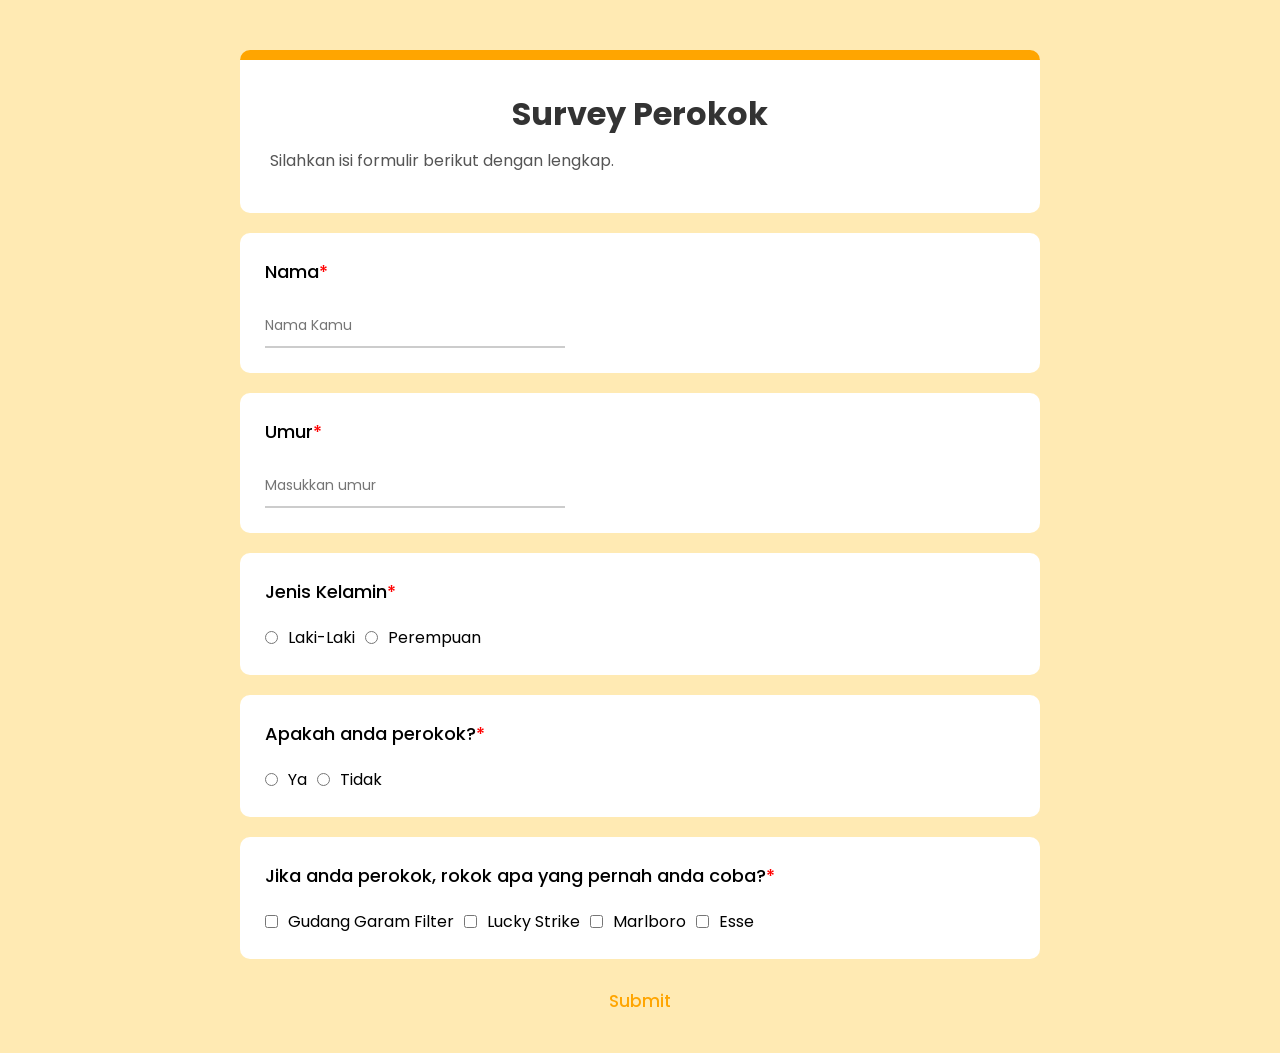
<file: dom.html>
<!doctype html>
<html lang="en">
	<head>
		<link
			rel="preconnect"
			href="https://fonts.googleapis.com" />

		<link
			rel="preconnect"
			href="https://fonts.gstatic.com"
			crossorigin />

		<link
			href="https://fonts.googleapis.com/css2?family=Poppins:wght@300;400;500;600&display=swap"
			rel="stylesheet" />

		<link
			rel="stylesheet"
			href="style.css" />
		<title>Survey Perokok</title>
	</head>
	<body>
		<script>
			const body = document.querySelector("body");
			const divContainerForm = document.createElement("div");
			divContainerForm.setAttribute("class", "container-form");
			const divContainer = document.createElement("div");
			divContainer.setAttribute("class", "container-title");

			divContainerForm.appendChild(divContainer);

			const heading1 = document.createElement("h1");
			heading1.textContent = "Survey Perokok";

			const paragraph = document.createElement("p");
			paragraph.textContent = "Silahkan isi formulir berikut dengan lengkap.";

			divContainer.appendChild(heading1);
			divContainer.appendChild(paragraph);

			const form = document.createElement("form");
			const labelNama = document.createElement("div");
			labelNama.setAttribute("class", "card");
			const heading3 = document.createElement("h3");
			heading3.textContent = "Nama";
			const span = document.createElement("span");
			span.textContent = "*";

			labelNama.appendChild(heading3);
			heading3.appendChild(span);

			const inputNama = document.createElement("input");
			inputNama.setAttribute("type", "text");
			inputNama.setAttribute("name", "nama");
			inputNama.setAttribute("placeholder", "Nama Kamu");
			inputNama.setAttribute("required", "true");

			labelNama.appendChild(inputNama);
			form.appendChild(labelNama);

			const labelUmur = document.createElement("div");
			labelUmur.setAttribute("class", "card");
			const h3Umur = document.createElement("h3");
			h3Umur.textContent = "Umur";
			const spanUmur = document.createElement("span");
			spanUmur.textContent = "*";

			labelUmur.appendChild(h3Umur);
			h3Umur.appendChild(spanUmur);

			const inputUmur = document.createElement("input");
			inputUmur.setAttribute("type", "number");
			inputUmur.setAttribute("name", "umur");
			inputUmur.setAttribute("placeholder", "Masukkan umur");
			inputUmur.setAttribute("required", "true");

			labelUmur.appendChild(inputUmur);
			form.appendChild(labelUmur);

			const labelGender = document.createElement("div");
			labelGender.setAttribute("class", "card");
			const h3Gender = document.createElement("h3");
			h3Gender.textContent = "Jenis Kelamin";
			const spanGender = document.createElement("span");
			spanGender.textContent = "*";

			labelGender.appendChild(h3Gender);
			h3Gender.appendChild(spanGender);

			const divOption = document.createElement("div");
			divOption.setAttribute("class", "option");

			const inputPria = document.createElement("input");
			inputPria.setAttribute("type", "radio");
			inputPria.setAttribute("id", "gender-l");
			inputPria.setAttribute("name", "gender");
			inputPria.setAttribute("value", "Laki-Laki");

			const labelPria = document.createElement("label");
			labelPria.setAttribute("for", "gender-l");
			labelPria.textContent = "Laki-Laki";

			divOption.appendChild(inputPria);
			divOption.appendChild(labelPria);

			const inputPerempuan = document.createElement("input");
			inputPerempuan.setAttribute("type", "radio");
			inputPerempuan.setAttribute("id", "gender-p");
			inputPerempuan.setAttribute("name", "gender");
			inputPerempuan.setAttribute("value", "perempuan");

			const labelWanita = document.createElement("label");
			labelWanita.setAttribute("for", "gender-p");
			labelWanita.textContent = "Perempuan";

			divOption.appendChild(inputPerempuan);
			divOption.appendChild(labelWanita);

			labelGender.appendChild(divOption);
			form.appendChild(labelGender);

			const labelPerokok = document.createElement("div");
			labelPerokok.setAttribute("class", "card");
			const h3Perokok = document.createElement("h3");
			h3Perokok.textContent = "Apakah anda perokok?";
			const spanPerokok = document.createElement("span");
			spanPerokok.textContent = "*";

			labelPerokok.appendChild(h3Perokok);
			h3Perokok.appendChild(spanPerokok);

			const divOptionPerokok = document.createElement("div");
			divOptionPerokok.setAttribute("class", "option");

			const inputYa = document.createElement("input");
			inputYa.setAttribute("type", "radio");
			inputYa.setAttribute("id", "perokok-ya");
			inputYa.setAttribute("name", "perokok");
			inputYa.setAttribute("value", "ya");

			const labelYa = document.createElement("label");
			labelYa.setAttribute("for", "perokok-ya");
			labelYa.textContent = "Ya";

			divOptionPerokok.appendChild(inputYa);
			divOptionPerokok.appendChild(labelYa);

			const inputTidak = document.createElement("input");
			inputTidak.setAttribute("type", "radio");
			inputTidak.setAttribute("id", "perokok-tidak");
			inputTidak.setAttribute("name", "perokok");
			inputTidak.setAttribute("value", "tidak");

			const labelTidak = document.createElement("label");
			labelTidak.setAttribute("for", "perokok-tidak");
			labelTidak.textContent = "Tidak";

			divOptionPerokok.appendChild(inputTidak);
			divOptionPerokok.appendChild(labelTidak);

			labelPerokok.appendChild(divOptionPerokok);
			form.appendChild(labelPerokok);

			const labelJenisRokok = document.createElement("div");
			labelJenisRokok.setAttribute("class", "card");
			const h3JenisRokok = document.createElement("h3");
			h3JenisRokok.textContent = "Jika anda perokok, rokok apa yang pernah anda coba?";
			const spanJenisRokok = document.createElement("span");
			spanJenisRokok.textContent = "*";

			labelJenisRokok.appendChild(h3JenisRokok);
			h3JenisRokok.appendChild(spanJenisRokok);

			const divOptionJenisRokok = document.createElement("div");
			divOptionJenisRokok.setAttribute("class", "option");

			const inputGudangGaram = document.createElement("input");
			inputGudangGaram.setAttribute("type", "checkbox");
			inputGudangGaram.setAttribute("id", "gg");
			inputGudangGaram.setAttribute("name", "jenis_rokok[]");
			inputGudangGaram.setAttribute("value", "Gudang Garam");

			const labelGudangGaram = document.createElement("label");
			labelGudangGaram.setAttribute("for", "gg");
			labelGudangGaram.textContent = "Gudang Garam Filter";

			divOptionJenisRokok.appendChild(inputGudangGaram);
			divOptionJenisRokok.appendChild(labelGudangGaram);

			const inputLuckyStrike = document.createElement("input");
			inputLuckyStrike.setAttribute("type", "checkbox");
			inputLuckyStrike.setAttribute("id", "ls");
			inputLuckyStrike.setAttribute("name", "jenis_rokok[]");
			inputLuckyStrike.setAttribute("value", "Lucky Strike");

			const labelLuckyStrike = document.createElement("label");
			labelLuckyStrike.setAttribute("for", "ls");
			labelLuckyStrike.textContent = "Lucky Strike";

			divOptionJenisRokok.appendChild(inputLuckyStrike);
			divOptionJenisRokok.appendChild(labelLuckyStrike);

			const inputMarlboro = document.createElement("input");
			inputMarlboro.setAttribute("type", "checkbox");
			inputMarlboro.setAttribute("id", "mb");
			inputMarlboro.setAttribute("name", "jenis_rokok[]");
			inputMarlboro.setAttribute("value", "Marlboro");

			const labelMarlboro = document.createElement("label");
			labelMarlboro.setAttribute("for", "mb");
			labelMarlboro.textContent = "Marlboro";

			divOptionJenisRokok.appendChild(inputMarlboro);
			divOptionJenisRokok.appendChild(labelMarlboro);

			labelJenisRokok.appendChild(divOptionJenisRokok);
			form.appendChild(labelJenisRokok);

			const inputEsse = document.createElement("input");
			inputEsse.setAttribute("type", "checkbox");
			inputEsse.setAttribute("id", "es");
			inputEsse.setAttribute("name", "jenis_rokok[]");
			inputEsse.setAttribute("value", "Esse");

			const labelEsse = document.createElement("label");
			labelEsse.setAttribute("for", "es");
			labelEsse.textContent = "Esse";

			divOptionJenisRokok.appendChild(inputEsse);
			divOptionJenisRokok.appendChild(labelEsse);

			labelJenisRokok.appendChild(divOptionJenisRokok);
			form.appendChild(labelJenisRokok);

			const buttonSubmit = document.createElement("button");
			buttonSubmit.setAttribute("type", "submit");
			buttonSubmit.textContent = "Submit";

			form.appendChild(buttonSubmit);
			divContainerForm.appendChild(form);
			body.appendChild(divContainerForm);
		</script>
	</body>
</html>
</file>
<file: style.css>
* {
	margin: 0;
	padding: 0;
	box-sizing: border-box;
}

body {
	width: 100%;
	min-height: 100vh;
	display: flex;
	justify-content: center;
	background-color: rgba(255, 231, 165, 0.836);
	font-family: "Poppins", sans-serif;
	padding: 30px 0;
}

.container-form {
	width: 850px;
}

.container-title {
	width: 800px;
	background-color: white;
	border-top: 10px solid orange;
	border-radius: 10px;
	padding: 30px;
	margin: 20px auto;
}

.container-title h1 {
	margin-bottom: 10px;
}

.container-title p {
	color: #555;
	margin-bottom: 10px;
}

form {
	display: flex;
	flex-direction: column;
}

.card {
	width: 800px;
	background-color: white;
	display: flex;
	flex-direction: column;
	border-radius: 10px;
	padding: 25px;
	margin: 0 auto 20px;
}

.card h3 {
	font-size: 18px;
	font-weight: 500;
	margin-bottom: 20px;
}

.name {
	font-size: 18px;
	font-weight: 500;
	margin-bottom: 20px;
}

.card span {
	color: red;
}

input[type="text"],
input[type="number"] {
	width: 300px;
	padding: 10px 0;
	border: none;
	border-bottom: 2px solid #ccc;
	outline: none;
	font-size: 14px;
	font-family: inherit;
}

input[type="text"]:focus,
input[type="number"]:focus {
	border-bottom-color: orange;
}

.option {
	display: flex;
	align-items: center;
	gap: 10px;
	margin-bottom: 12px;
}

.option:last-child {
	margin-bottom: 0;
}

label {
	cursor: pointer;
}

.button-container {
	display: flex;
	justify-content: space-between;
	align-items: center;
	width: 800px;
	margin: 0 auto;
}

button {
	padding: 12px 25px;
	border: none;
	border-radius: 5px;
	background-color: orange;
	color: white;
	font-size: 14px;
	font-weight: 600;
	cursor: pointer;
	font-family: inherit;
}

button:last-child {
	border: none;
	background-color: transparent;
	color: orange;
	font-size: 17px;
	line-height: 20px;
	font-weight: 500;
	cursor: pointer;
	font-family: inherit;
}

button:hover {
	opacity: 0.9;
}

.text-show-table {
	display: flex;
	justify-content: center;
	align-items: center;
	margin-bottom: 10px;
}
.text-show-table a {
	border: none;
	text-decoration: none;
	color: orange;
	font-size: 17px;
	line-height: 20px;
	font-weight: 500;
	cursor: pointer;
}

/* TABEL  */

.container {
	max-width: 1200px;
	margin: 0 auto;
}

h1 {
	text-align: center;
	margin-bottom: 1.5rem;
	color: #333;
}

.table-wrapper {
	overflow-x: auto;
	background-color: white;
	border-radius: 10px;
	box-shadow: 0 4px 10px rgba(0, 0, 0, 0.1);
}

table {
	width: 100%;
	min-width: 1000px;
	border-collapse: collapse;
}

thead {
	background-color: dodgerblue;
	color: white;
}

th,
td {
	padding: 12px;
	text-align: center;
	border-bottom: 1px solid #ddd;
}

tbody tr:nth-child(even) {
	background-color: #f9f9f9;
}

tbody tr:hover {
	background-color: #eaf2ff;
	transition: 0.3s;
}

.btn {
	display: inline-block;
	margin-top: 1.5rem;
	padding: 10px 20px;
	background-color: #2563eb;
	color: white;
	text-decoration: none;
	border-radius: 8px;
	font-weight: bold;
	transition: 0.3s;
}

.btn:hover {
	background-color: #1d4ed8;
}

@media (max-width: 768px) {
	body {
		padding: 1rem;
	}

	th,
	td {
		padding: 8px;
		font-size: 14px;
	}

	h1 {
		font-size: 1.5rem;
	}
}
</file>
